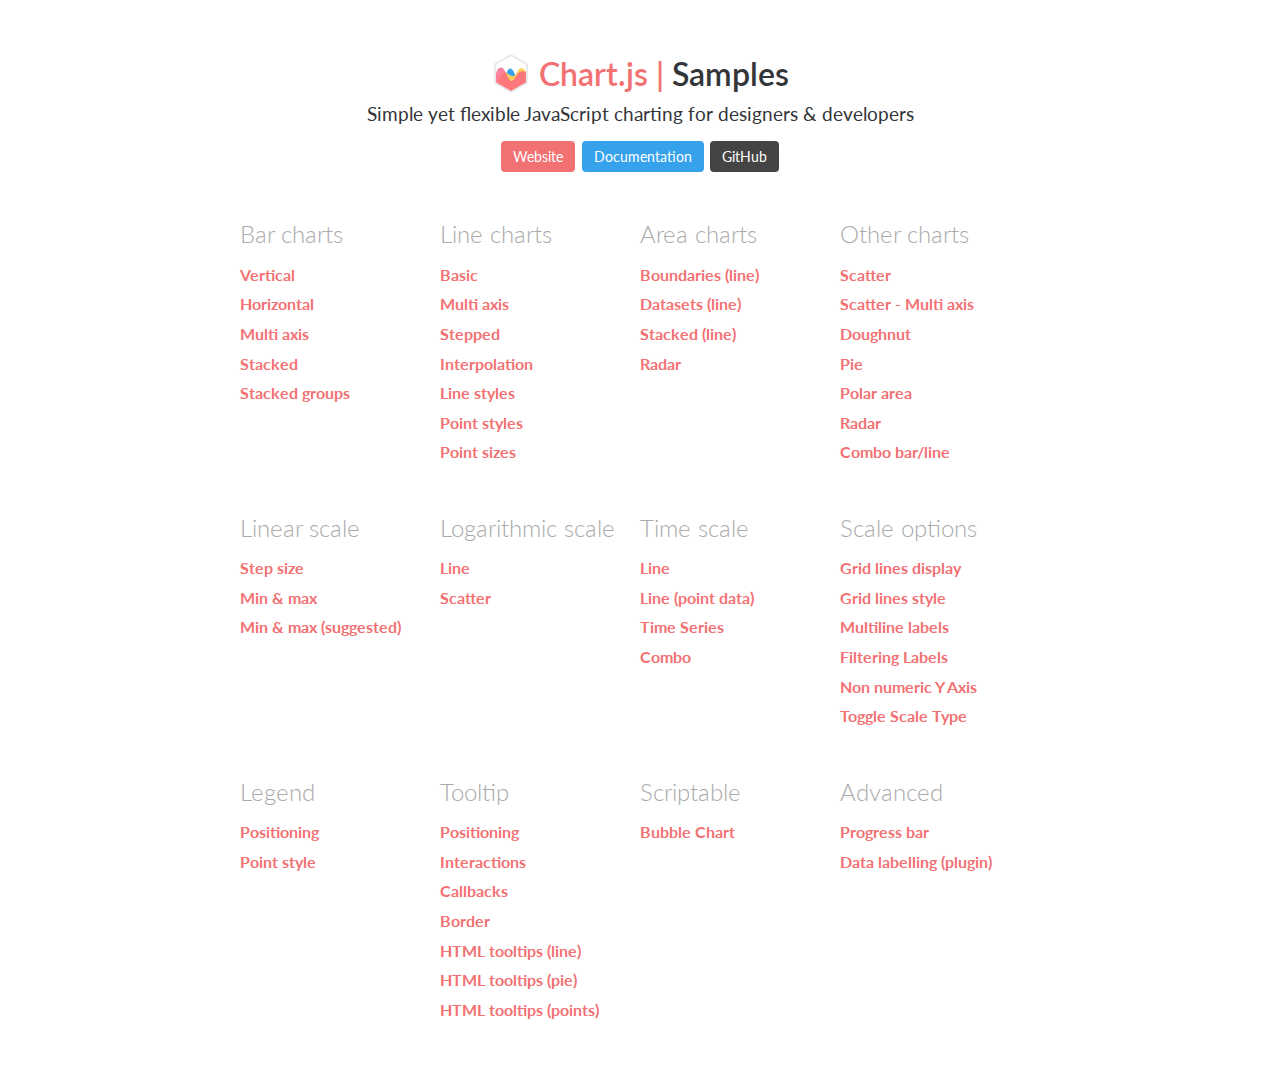
<file: chart.js/samples/index.html>
<!DOCTYPE html>
<html lang="en-US">
<head>
	<meta charset="utf-8">
	<meta http-equiv="X-UA-Compatible" content="IE=Edge">
	<meta name="viewport" content="width=device-width, initial-scale=1">
	<link rel="stylesheet" type="text/css" href="style.css">
	<link rel="icon" href="favicon.ico">
	<script src="samples.js"></script>
	<script src="utils.js"></script>
	<title>Chart.js samples</title>
</head>
<body>
	<div class="content">
		<div class="header">
			<div class="chartjs-title">Samples</div>
			<div class="chartjs-caption">Simple yet flexible JavaScript charting for designers &amp; developers</div>
			<div class="chartjs-links">
				<a class="btn btn-chartjs" href="http://www.chartjs.org">Website</a>
				<a class="btn btn-docs" href="http://www.chartjs.org/docs">Documentation</a>
				<a class="btn btn-gh" href="https://github.com/chartjs/Chart.js">GitHub</a>
			</div>
		</div>

		<div id="categories" class="samples-categories"></div>
	</div>

	<script>
		function createCategory(item) {
			var el = document.createElement('div');
			el.className = 'samples-category';
			el.innerHTML =
				'<div class="title">' + item.title + '</div>' +
				'<div class="items"></div>';
			return el;
		}

		function createEntry(item) {
			var el = document.createElement('div');
			el.className = 'samples-entry';
			el.innerHTML = '<a class="title" href="' + item.path + '">' + item.title + '</a>';
			return el;
		}

		var categories = document.getElementById('categories');
		Samples.items.forEach(function(item) {
			var category = createCategory(item);
			var children = category.getElementsByClassName('items')[0];

			(item.items || []).forEach(function(item2) {
				children.appendChild(createEntry(item2));
			});

			categories.appendChild(category);
		});
	</script>
</body>
</html>
</file>
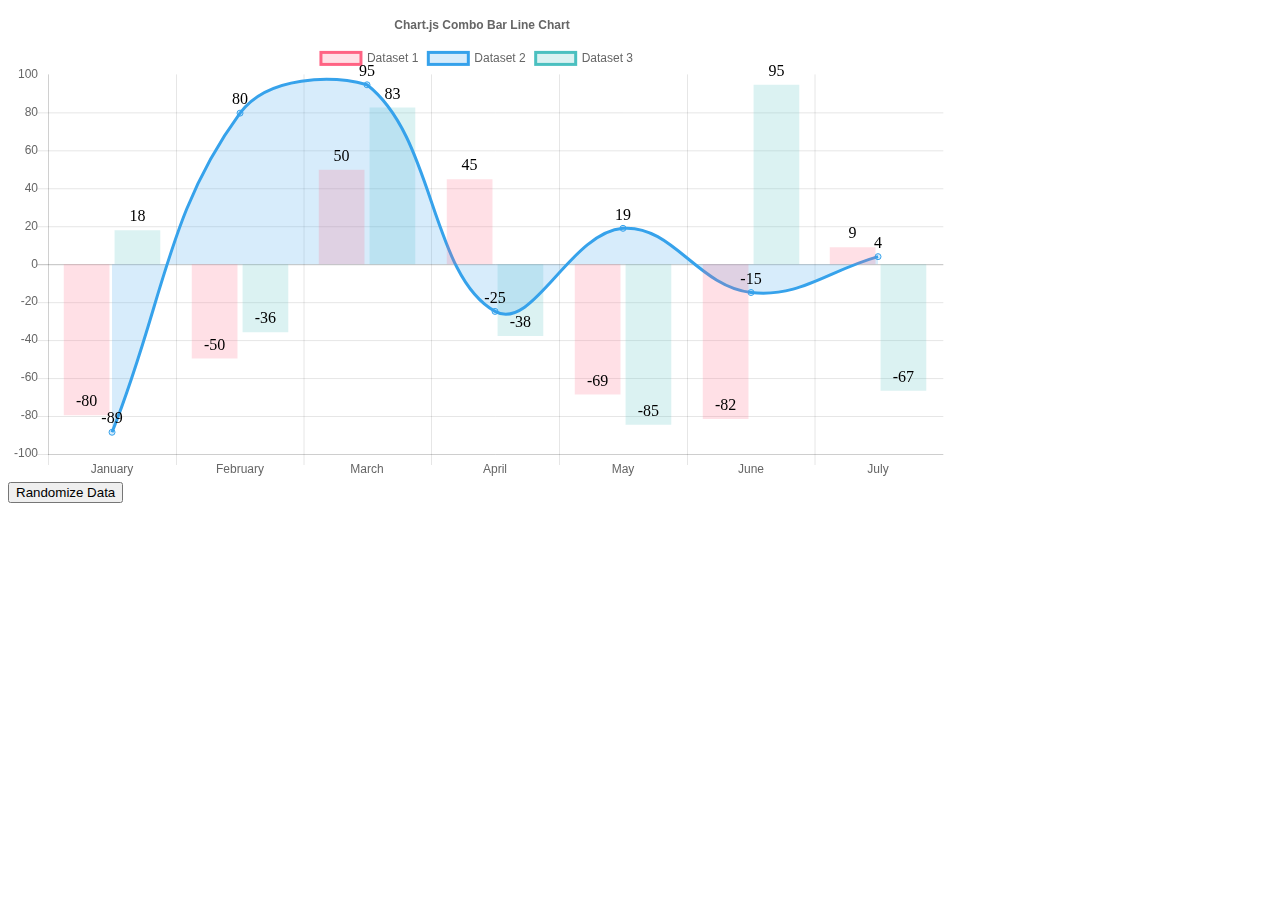
<file: chart.js/samples/advanced/data-labelling.html>
<!doctype html>
<html>

<head>
	<title>Labelling Data Points</title>
	<script src="../../Chart.bundle.js"></script>
	<script src="../utils.js"></script>
	<style>
		canvas {
			-moz-user-select: none;
			-webkit-user-select: none;
			-ms-user-select: none;
		}
	</style>
</head>

<body>
	<div style="width: 75%">
		<canvas id="canvas"></canvas>
	</div>
	<button id="randomizeData">Randomize Data</button>
	<script>
		var color = Chart.helpers.color;
		var barChartData = {
			labels: ['January', 'February', 'March', 'April', 'May', 'June', 'July'],
			datasets: [{
				type: 'bar',
				label: 'Dataset 1',
				backgroundColor: color(window.chartColors.red).alpha(0.2).rgbString(),
				borderColor: window.chartColors.red,
				data: [
					randomScalingFactor(),
					randomScalingFactor(),
					randomScalingFactor(),
					randomScalingFactor(),
					randomScalingFactor(),
					randomScalingFactor(),
					randomScalingFactor()
				]
			}, {
				type: 'line',
				label: 'Dataset 2',
				backgroundColor: color(window.chartColors.blue).alpha(0.2).rgbString(),
				borderColor: window.chartColors.blue,
				data: [
					randomScalingFactor(),
					randomScalingFactor(),
					randomScalingFactor(),
					randomScalingFactor(),
					randomScalingFactor(),
					randomScalingFactor(),
					randomScalingFactor()
				]
			}, {
				type: 'bar',
				label: 'Dataset 3',
				backgroundColor: color(window.chartColors.green).alpha(0.2).rgbString(),
				borderColor: window.chartColors.green,
				data: [
					randomScalingFactor(),
					randomScalingFactor(),
					randomScalingFactor(),
					randomScalingFactor(),
					randomScalingFactor(),
					randomScalingFactor(),
					randomScalingFactor()
				]
			}]
		};

		// Define a plugin to provide data labels
		Chart.plugins.register({
			afterDatasetsDraw: function(chart) {
				var ctx = chart.ctx;

				chart.data.datasets.forEach(function(dataset, i) {
					var meta = chart.getDatasetMeta(i);
					if (!meta.hidden) {
						meta.data.forEach(function(element, index) {
							// Draw the text in black, with the specified font
							ctx.fillStyle = 'rgb(0, 0, 0)';

							var fontSize = 16;
							var fontStyle = 'normal';
							var fontFamily = 'Helvetica Neue';
							ctx.font = Chart.helpers.fontString(fontSize, fontStyle, fontFamily);

							// Just naively convert to string for now
							var dataString = dataset.data[index].toString();

							// Make sure alignment settings are correct
							ctx.textAlign = 'center';
							ctx.textBaseline = 'middle';

							var padding = 5;
							var position = element.tooltipPosition();
							ctx.fillText(dataString, position.x, position.y - (fontSize / 2) - padding);
						});
					}
				});
			}
		});

		window.onload = function() {
			var ctx = document.getElementById('canvas').getContext('2d');
			window.myBar = new Chart(ctx, {
				type: 'bar',
				data: barChartData,
				options: {
					responsive: true,
					title: {
						display: true,
						text: 'Chart.js Combo Bar Line Chart'
					},
				}
			});
		};

		document.getElementById('randomizeData').addEventListener('click', function() {
			barChartData.datasets.forEach(function(dataset) {
				dataset.data = dataset.data.map(function() {
					return randomScalingFactor();
				});
			});
			window.myBar.update();
		});
	</script>
</body>

</html>
</file>
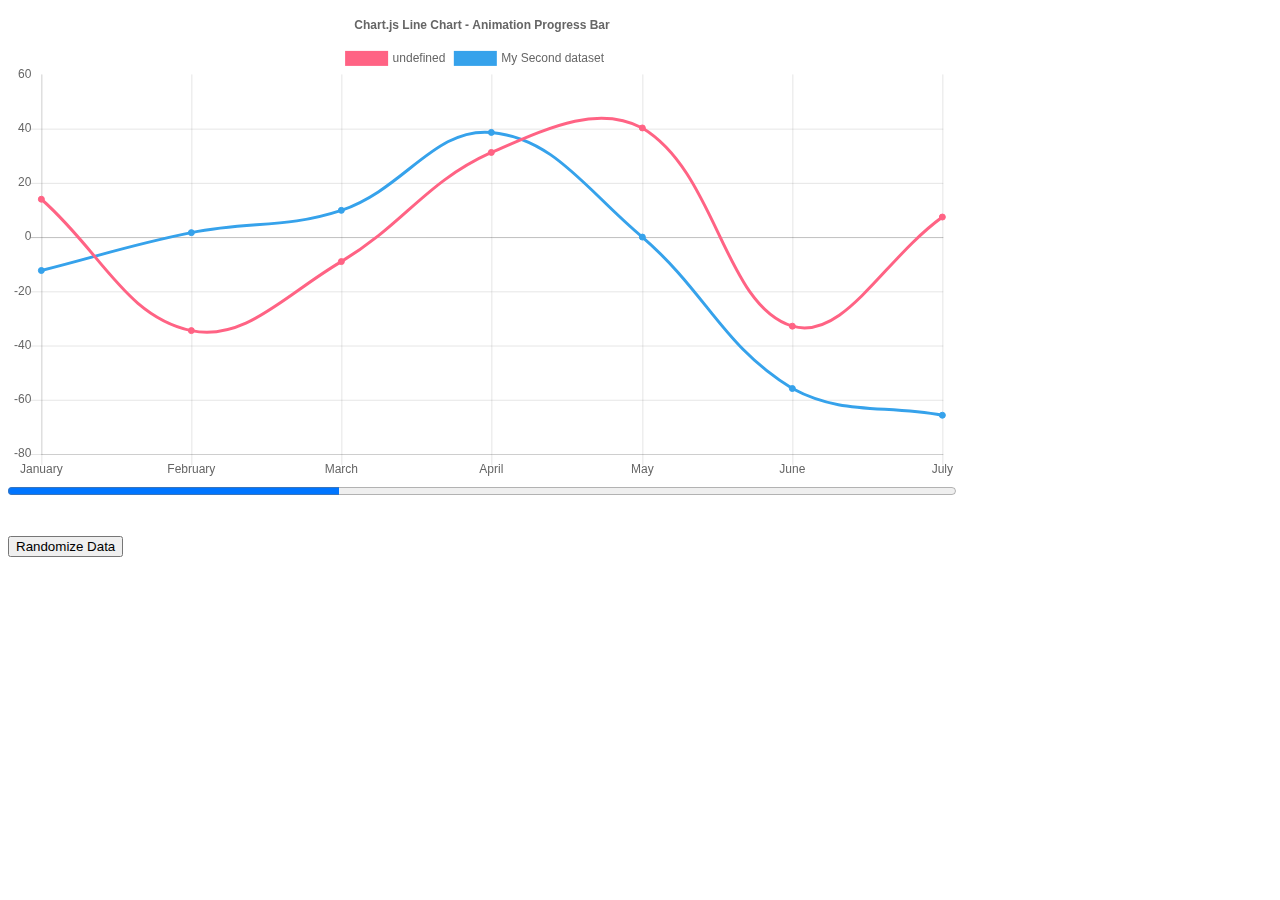
<file: chart.js/samples/advanced/progress-bar.html>
<!doctype html>
<html>
<head>
<title> Animation Callbacks </title>
	<script src="../../Chart.bundle.js"></script>
	<script src="../utils.js"></script>
	<style>
		canvas {
			-moz-user-select: none;
			-webkit-user-select: none;
			-ms-user-select: none;
		}
	</style>
</head>

<body>
	<div style="width: 75%;">
		<canvas id="canvas"></canvas>
		<progress id="animationProgress" max="1" value="0" style="width: 100%"></progress>
	</div>
	<br>
	<br>
	<button id="randomizeData">Randomize Data</button>
	<script>
		var progress = document.getElementById('animationProgress');
		var config = {
			type: 'line',
			data: {
				labels: ['January', 'February', 'March', 'April', 'May', 'June', 'July'],
				datasets: [{
					fill: false,
					borderColor: window.chartColors.red,
					backgroundColor: window.chartColors.red,
					data: [
						randomScalingFactor(),
						randomScalingFactor(),
						randomScalingFactor(),
						randomScalingFactor(),
						randomScalingFactor(),
						randomScalingFactor(),
						randomScalingFactor()
					]
				}, {
					label: 'My Second dataset ',
					fill: false,
					borderColor: window.chartColors.blue,
					backgroundColor: window.chartColors.blue,
					data: [
						randomScalingFactor(),
						randomScalingFactor(),
						randomScalingFactor(),
						randomScalingFactor(),
						randomScalingFactor(),
						randomScalingFactor(),
						randomScalingFactor()
					]
				}]
			},
			options: {
				title: {
					display: true,
					text: 'Chart.js Line Chart - Animation Progress Bar'
				},
				animation: {
					duration: 2000,
					onProgress: function(animation) {
						progress.value = animation.currentStep / animation.numSteps;
					},
					onComplete: function() {
						window.setTimeout(function() {
							progress.value = 0;
						}, 2000);
					}
				}
			}
		};

		window.onload = function() {
			var ctx = document.getElementById('canvas').getContext('2d');
			window.myLine = new Chart(ctx, config);
		};

		document.getElementById('randomizeData').addEventListener('click', function() {
			config.data.datasets.forEach(function(dataset) {
				dataset.data = dataset.data.map(function() {
					return randomScalingFactor();
				});
			});

			window.myLine.update();
		});
	</script>
</body>

</html>
</file>
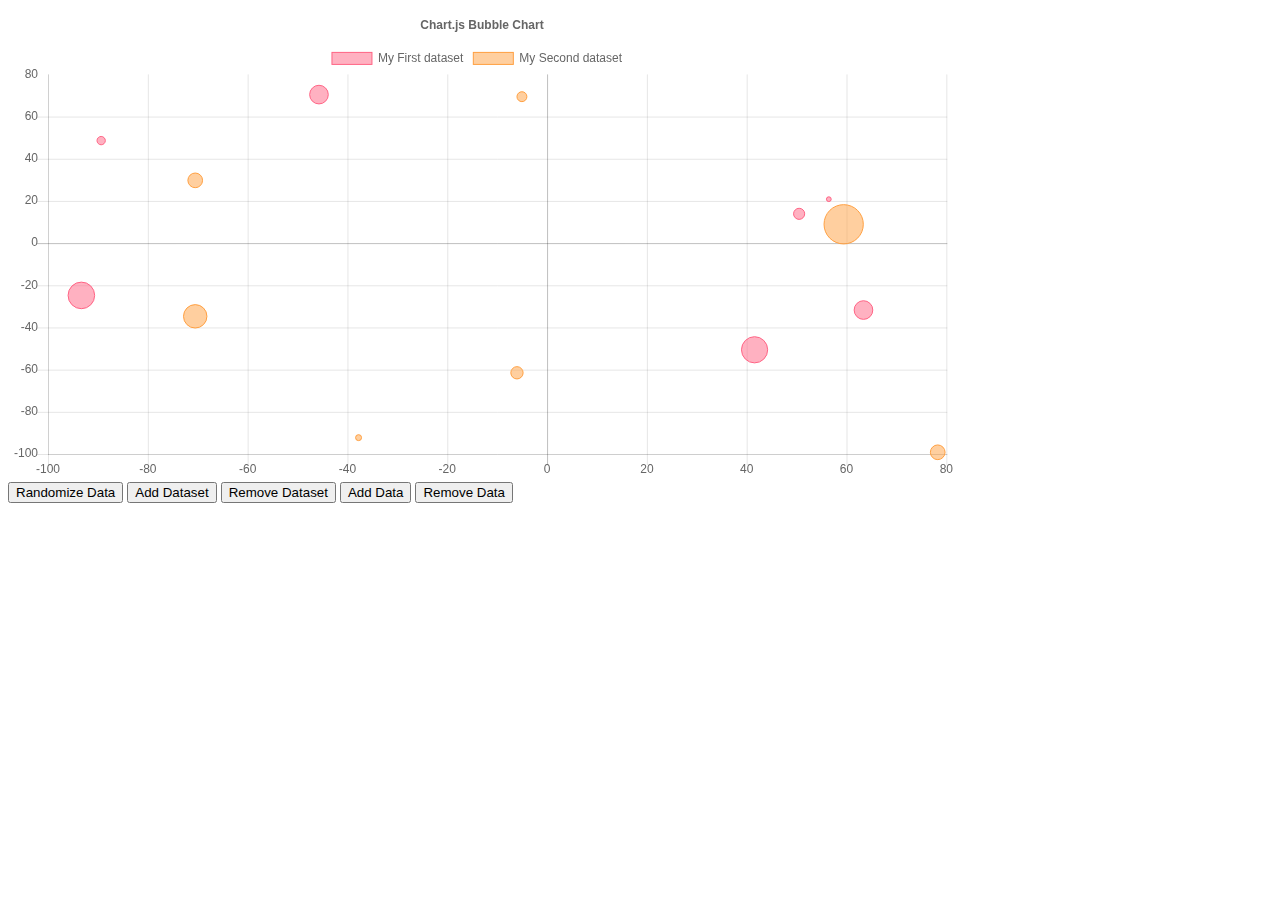
<file: chart.js/samples/charts/bubble.html>
<!doctype html>
<html>

<head>
	<title>Bubble Chart</title>
	<script src="../../Chart.bundle.js"></script>
	<script src="../utils.js"></script>
	<style type="text/css">
		canvas{
			-moz-user-select: none;
			-webkit-user-select: none;
			-ms-user-select: none;
		}
	</style>
</head>

<body>
	<div id="container" style="width: 75%;">
		<canvas id="canvas"></canvas>
	</div>
	<button id="randomizeData">Randomize Data</button>
	<button id="addDataset">Add Dataset</button>
	<button id="removeDataset">Remove Dataset</button>
	<button id="addData">Add Data</button>
	<button id="removeData">Remove Data</button>
	<script>
		var DEFAULT_DATASET_SIZE = 7;

		var addedCount = 0;
		var color = Chart.helpers.color;
		var bubbleChartData = {
			animation: {
				duration: 10000
			},
			datasets: [{
				label: 'My First dataset',
				backgroundColor: color(window.chartColors.red).alpha(0.5).rgbString(),
				borderColor: window.chartColors.red,
				borderWidth: 1,
				data: [{
					x: randomScalingFactor(),
					y: randomScalingFactor(),
					r: Math.abs(randomScalingFactor()) / 5,
				}, {
					x: randomScalingFactor(),
					y: randomScalingFactor(),
					r: Math.abs(randomScalingFactor()) / 5,
				}, {
					x: randomScalingFactor(),
					y: randomScalingFactor(),
					r: Math.abs(randomScalingFactor()) / 5,
				}, {
					x: randomScalingFactor(),
					y: randomScalingFactor(),
					r: Math.abs(randomScalingFactor()) / 5,
				}, {
					x: randomScalingFactor(),
					y: randomScalingFactor(),
					r: Math.abs(randomScalingFactor()) / 5,
				}, {
					x: randomScalingFactor(),
					y: randomScalingFactor(),
					r: Math.abs(randomScalingFactor()) / 5,
				}, {
					x: randomScalingFactor(),
					y: randomScalingFactor(),
					r: Math.abs(randomScalingFactor()) / 5,
				}]
			}, {
				label: 'My Second dataset',
				backgroundColor: color(window.chartColors.orange).alpha(0.5).rgbString(),
				borderColor: window.chartColors.orange,
				borderWidth: 1,
				data: [{
					x: randomScalingFactor(),
					y: randomScalingFactor(),
					r: Math.abs(randomScalingFactor()) / 5,
				}, {
					x: randomScalingFactor(),
					y: randomScalingFactor(),
					r: Math.abs(randomScalingFactor()) / 5,
				}, {
					x: randomScalingFactor(),
					y: randomScalingFactor(),
					r: Math.abs(randomScalingFactor()) / 5,
				}, {
					x: randomScalingFactor(),
					y: randomScalingFactor(),
					r: Math.abs(randomScalingFactor()) / 5,
				}, {
					x: randomScalingFactor(),
					y: randomScalingFactor(),
					r: Math.abs(randomScalingFactor()) / 5,
				}, {
					x: randomScalingFactor(),
					y: randomScalingFactor(),
					r: Math.abs(randomScalingFactor()) / 5,
				}, {
					x: randomScalingFactor(),
					y: randomScalingFactor(),
					r: Math.abs(randomScalingFactor()) / 5,
				}]
			}]
		};

		window.onload = function() {
			var ctx = document.getElementById('canvas').getContext('2d');
			window.myChart = new Chart(ctx, {
				type: 'bubble',
				data: bubbleChartData,
				options: {
					responsive: true,
					title: {
						display: true,
						text: 'Chart.js Bubble Chart'
					},
					tooltips: {
						mode: 'point'
					}
				}
			});
		};

		document.getElementById('randomizeData').addEventListener('click', function() {
			bubbleChartData.datasets.forEach(function(dataset) {
				dataset.data = dataset.data.map(function() {
					return {
						x: randomScalingFactor(),
						y: randomScalingFactor(),
						r: Math.abs(randomScalingFactor()) / 5,
					};
				});
			});
			window.myChart.update();
		});

		var colorNames = Object.keys(window.chartColors);
		document.getElementById('addDataset').addEventListener('click', function() {
			++addedCount;
			var colorName = colorNames[bubbleChartData.datasets.length % colorNames.length];
			var dsColor = window.chartColors[colorName];
			var newDataset = {
				label: 'My added dataset ' + addedCount,
				backgroundColor: color(dsColor).alpha(0.5).rgbString(),
				borderColor: dsColor,
				borderWidth: 1,
				data: []
			};

			for (var index = 0; index < DEFAULT_DATASET_SIZE; ++index) {
				newDataset.data.push({
					x: randomScalingFactor(),
					y: randomScalingFactor(),
					r: Math.abs(randomScalingFactor()) / 5,
				});
			}

			bubbleChartData.datasets.push(newDataset);
			window.myChart.update();
		});

		document.getElementById('addData').addEventListener('click', function() {
			if (bubbleChartData.datasets.length > 0) {
				for (var index = 0; index < bubbleChartData.datasets.length; ++index) {
					bubbleChartData.datasets[index].data.push({
						x: randomScalingFactor(),
						y: randomScalingFactor(),
						r: Math.abs(randomScalingFactor()) / 5,
					});
				}

				window.myChart.update();
			}
		});

		document.getElementById('removeDataset').addEventListener('click', function() {
			bubbleChartData.datasets.splice(0, 1);
			window.myChart.update();
		});

		document.getElementById('removeData').addEventListener('click', function() {
			bubbleChartData.datasets.forEach(function(dataset) {
				dataset.data.pop();
			});

			window.myChart.update();
		});
	</script>
</body>

</html>
</file>
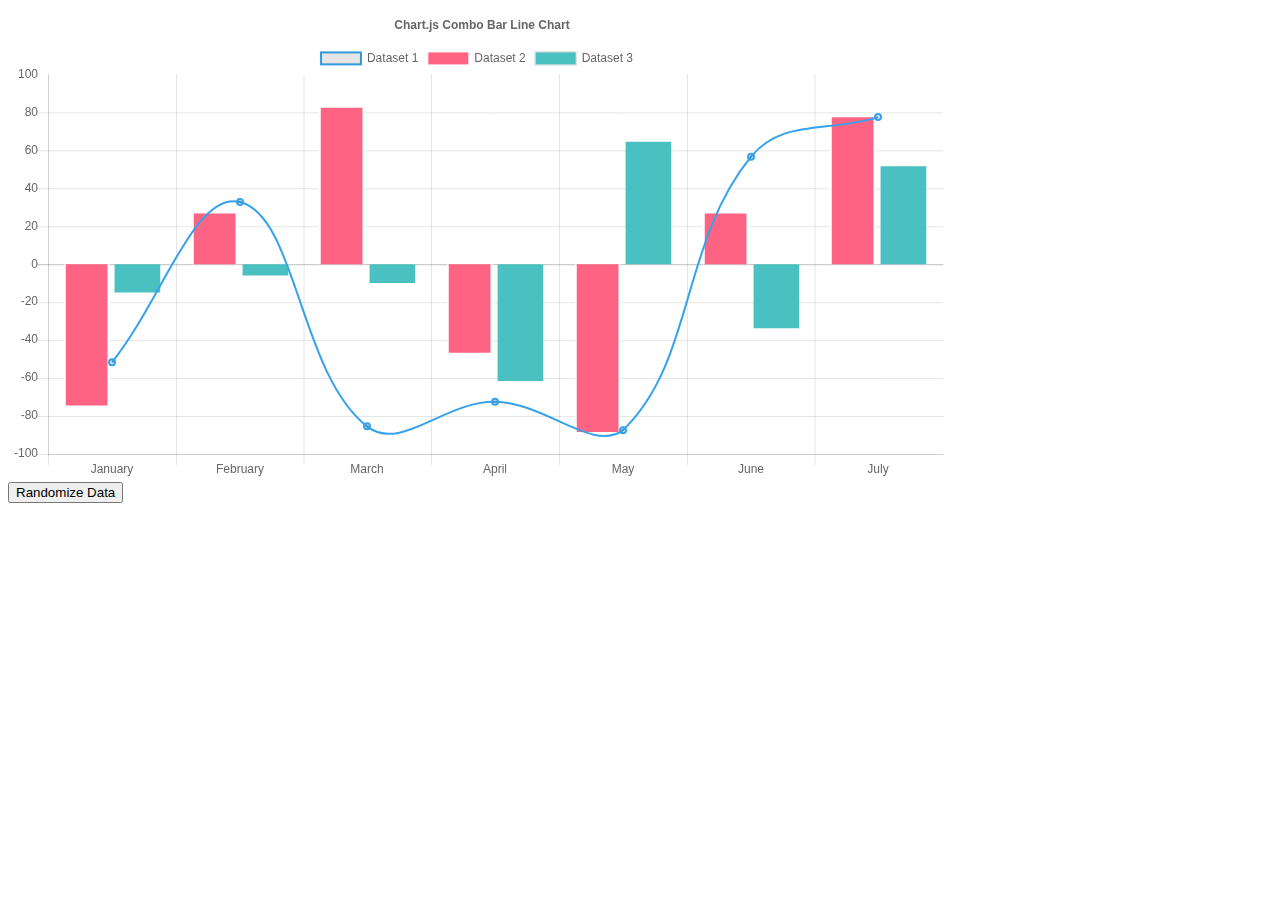
<file: chart.js/samples/charts/combo-bar-line.html>
<!doctype html>
<html>

<head>
	<title>Combo Bar-Line Chart</title>
	<script src="../../Chart.bundle.js"></script>
	<script src="../utils.js"></script>
	<style>
	canvas {
		-moz-user-select: none;
		-webkit-user-select: none;
		-ms-user-select: none;
	}
	</style>
</head>

<body>
	<div style="width: 75%">
		<canvas id="canvas"></canvas>
	</div>
	<button id="randomizeData">Randomize Data</button>
	<script>
		var chartData = {
			labels: ['January', 'February', 'March', 'April', 'May', 'June', 'July'],
			datasets: [{
				type: 'line',
				label: 'Dataset 1',
				borderColor: window.chartColors.blue,
				borderWidth: 2,
				fill: false,
				data: [
					randomScalingFactor(),
					randomScalingFactor(),
					randomScalingFactor(),
					randomScalingFactor(),
					randomScalingFactor(),
					randomScalingFactor(),
					randomScalingFactor()
				]
			}, {
				type: 'bar',
				label: 'Dataset 2',
				backgroundColor: window.chartColors.red,
				data: [
					randomScalingFactor(),
					randomScalingFactor(),
					randomScalingFactor(),
					randomScalingFactor(),
					randomScalingFactor(),
					randomScalingFactor(),
					randomScalingFactor()
				],
				borderColor: 'white',
				borderWidth: 2
			}, {
				type: 'bar',
				label: 'Dataset 3',
				backgroundColor: window.chartColors.green,
				data: [
					randomScalingFactor(),
					randomScalingFactor(),
					randomScalingFactor(),
					randomScalingFactor(),
					randomScalingFactor(),
					randomScalingFactor(),
					randomScalingFactor()
				]
			}]

		};
		window.onload = function() {
			var ctx = document.getElementById('canvas').getContext('2d');
			window.myMixedChart = new Chart(ctx, {
				type: 'bar',
				data: chartData,
				options: {
					responsive: true,
					title: {
						display: true,
						text: 'Chart.js Combo Bar Line Chart'
					},
					tooltips: {
						mode: 'index',
						intersect: true
					}
				}
			});
		};

		document.getElementById('randomizeData').addEventListener('click', function() {
			chartData.datasets.forEach(function(dataset) {
				dataset.data = dataset.data.map(function() {
					return randomScalingFactor();
				});
			});
			window.myMixedChart.update();
		});
	</script>
</body>

</html>
</file>
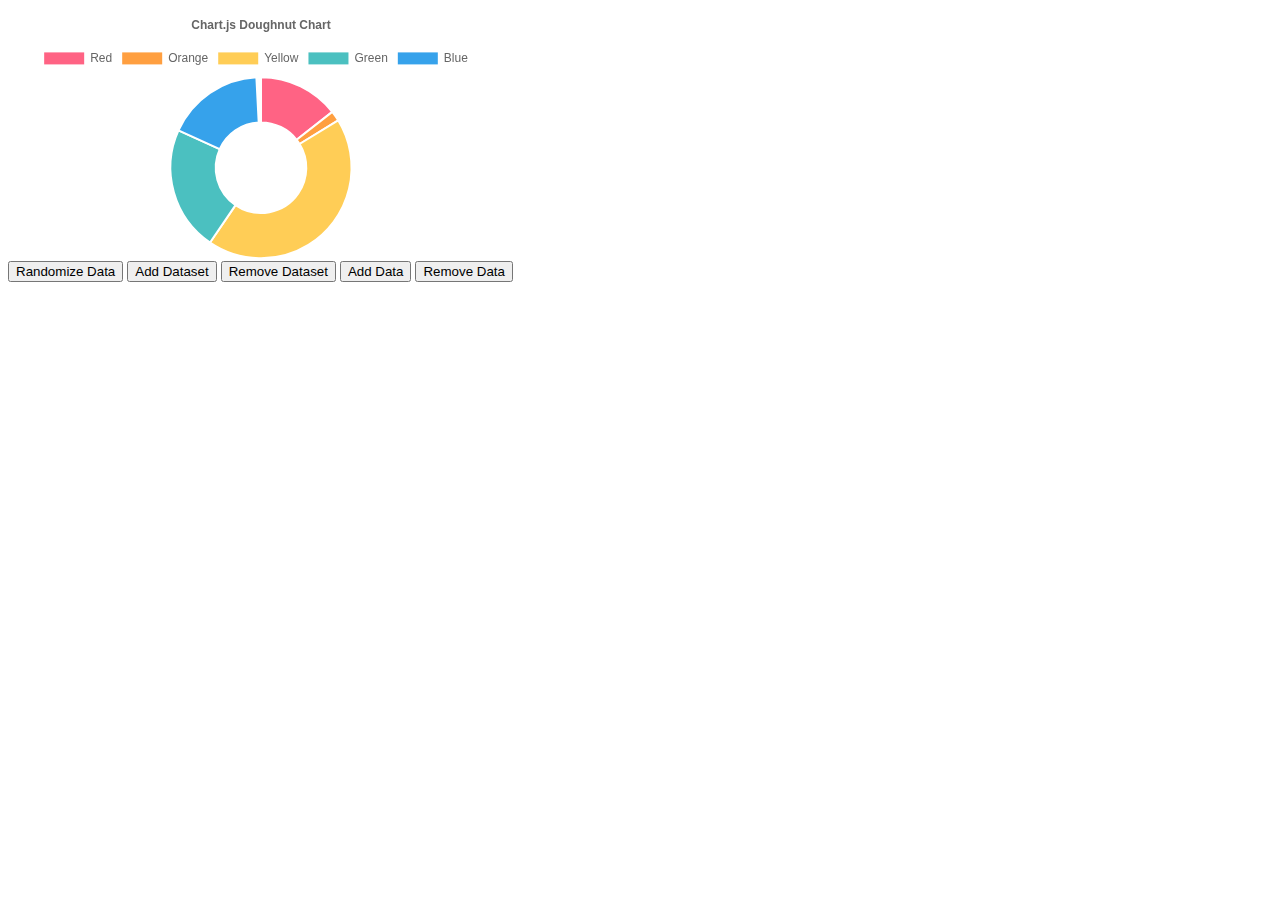
<file: chart.js/samples/charts/doughnut.html>
<!doctype html>
<html>

<head>
	<title>Doughnut Chart</title>
	<script src="../../Chart.bundle.js"></script>
	<script src="../utils.js"></script>
	<style>
	canvas {
		-moz-user-select: none;
		-webkit-user-select: none;
		-ms-user-select: none;
	}
	</style>
</head>

<body>
	<div id="canvas-holder" style="width:40%">
		<canvas id="chart-area"></canvas>
	</div>
	<button id="randomizeData">Randomize Data</button>
	<button id="addDataset">Add Dataset</button>
	<button id="removeDataset">Remove Dataset</button>
	<button id="addData">Add Data</button>
	<button id="removeData">Remove Data</button>
	<script>
		var randomScalingFactor = function() {
			return Math.round(Math.random() * 100);
		};

		var config = {
			type: 'doughnut',
			data: {
				datasets: [{
					data: [
						randomScalingFactor(),
						randomScalingFactor(),
						randomScalingFactor(),
						randomScalingFactor(),
						randomScalingFactor(),
					],
					backgroundColor: [
						window.chartColors.red,
						window.chartColors.orange,
						window.chartColors.yellow,
						window.chartColors.green,
						window.chartColors.blue,
					],
					label: 'Dataset 1'
				}],
				labels: [
					'Red',
					'Orange',
					'Yellow',
					'Green',
					'Blue'
				]
			},
			options: {
				responsive: true,
				legend: {
					position: 'top',
				},
				title: {
					display: true,
					text: 'Chart.js Doughnut Chart'
				},
				animation: {
					animateScale: true,
					animateRotate: true
				}
			}
		};

		window.onload = function() {
			var ctx = document.getElementById('chart-area').getContext('2d');
			window.myDoughnut = new Chart(ctx, config);
		};

		document.getElementById('randomizeData').addEventListener('click', function() {
			config.data.datasets.forEach(function(dataset) {
				dataset.data = dataset.data.map(function() {
					return randomScalingFactor();
				});
			});

			window.myDoughnut.update();
		});

		var colorNames = Object.keys(window.chartColors);
		document.getElementById('addDataset').addEventListener('click', function() {
			var newDataset = {
				backgroundColor: [],
				data: [],
				label: 'New dataset ' + config.data.datasets.length,
			};

			for (var index = 0; index < config.data.labels.length; ++index) {
				newDataset.data.push(randomScalingFactor());

				var colorName = colorNames[index % colorNames.length];
				var newColor = window.chartColors[colorName];
				newDataset.backgroundColor.push(newColor);
			}

			config.data.datasets.push(newDataset);
			window.myDoughnut.update();
		});

		document.getElementById('addData').addEventListener('click', function() {
			if (config.data.datasets.length > 0) {
				config.data.labels.push('data #' + config.data.labels.length);

				var colorName = colorNames[config.data.datasets[0].data.length % colorNames.length];
				var newColor = window.chartColors[colorName];

				config.data.datasets.forEach(function(dataset) {
					dataset.data.push(randomScalingFactor());
					dataset.backgroundColor.push(newColor);
				});

				window.myDoughnut.update();
			}
		});

		document.getElementById('removeDataset').addEventListener('click', function() {
			config.data.datasets.splice(0, 1);
			window.myDoughnut.update();
		});

		document.getElementById('removeData').addEventListener('click', function() {
			config.data.labels.splice(-1, 1); // remove the label first

			config.data.datasets.forEach(function(dataset) {
				dataset.data.pop();
				dataset.backgroundColor.pop();
			});

			window.myDoughnut.update();
		});
	</script>
</body>

</html>
</file>
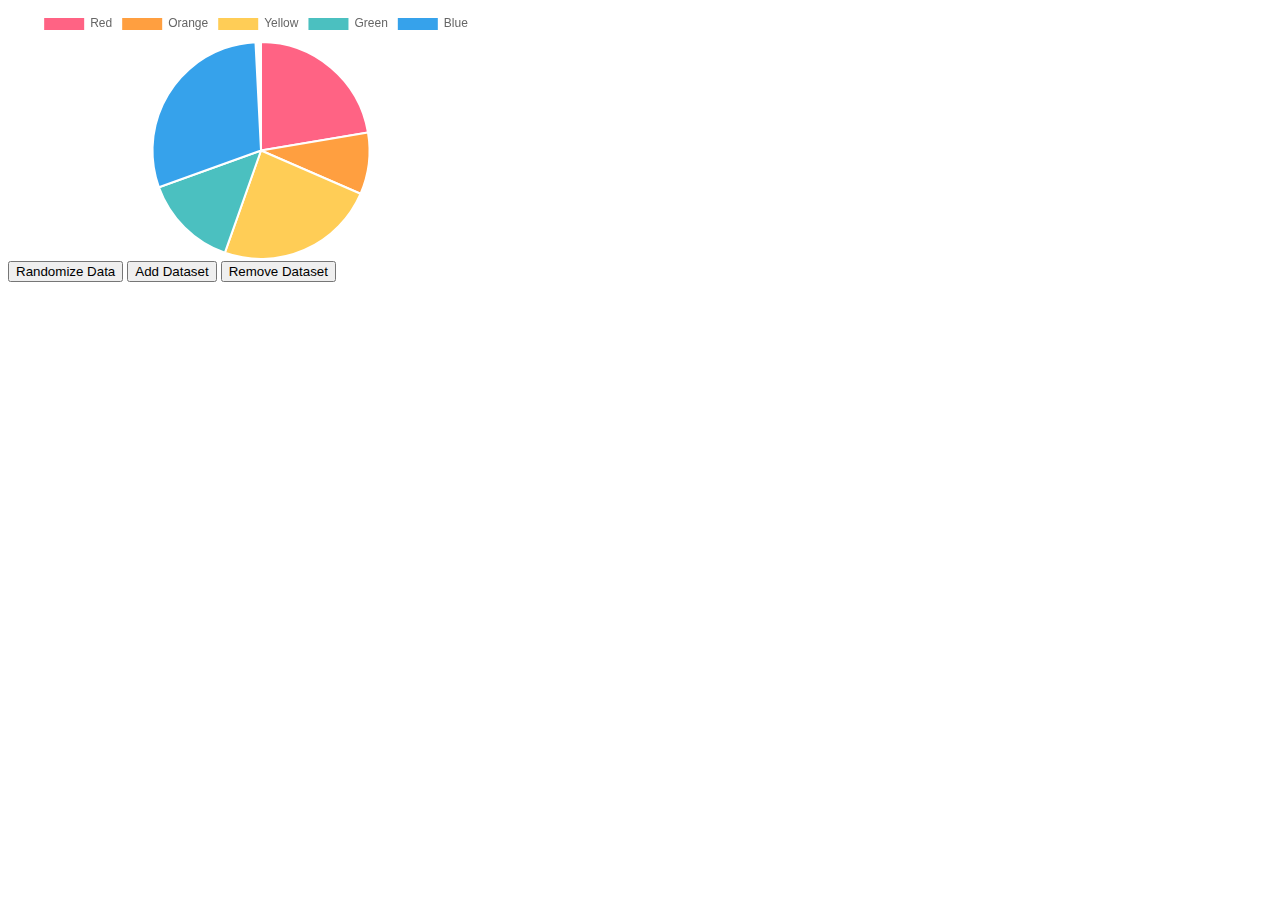
<file: chart.js/samples/charts/pie.html>
<!doctype html>
<html>

<head>
	<title>Pie Chart</title>
	<script src="../../Chart.bundle.js"></script>
	<script src="../utils.js"></script>
</head>

<body>
	<div id="canvas-holder" style="width:40%">
		<canvas id="chart-area"></canvas>
	</div>
	<button id="randomizeData">Randomize Data</button>
	<button id="addDataset">Add Dataset</button>
	<button id="removeDataset">Remove Dataset</button>
	<script>
		var randomScalingFactor = function() {
			return Math.round(Math.random() * 100);
		};

		var config = {
			type: 'pie',
			data: {
				datasets: [{
					data: [
						randomScalingFactor(),
						randomScalingFactor(),
						randomScalingFactor(),
						randomScalingFactor(),
						randomScalingFactor(),
					],
					backgroundColor: [
						window.chartColors.red,
						window.chartColors.orange,
						window.chartColors.yellow,
						window.chartColors.green,
						window.chartColors.blue,
					],
					label: 'Dataset 1'
				}],
				labels: [
					'Red',
					'Orange',
					'Yellow',
					'Green',
					'Blue'
				]
			},
			options: {
				responsive: true
			}
		};

		window.onload = function() {
			var ctx = document.getElementById('chart-area').getContext('2d');
			window.myPie = new Chart(ctx, config);
		};

		document.getElementById('randomizeData').addEventListener('click', function() {
			config.data.datasets.forEach(function(dataset) {
				dataset.data = dataset.data.map(function() {
					return randomScalingFactor();
				});
			});

			window.myPie.update();
		});

		var colorNames = Object.keys(window.chartColors);
		document.getElementById('addDataset').addEventListener('click', function() {
			var newDataset = {
				backgroundColor: [],
				data: [],
				label: 'New dataset ' + config.data.datasets.length,
			};

			for (var index = 0; index < config.data.labels.length; ++index) {
				newDataset.data.push(randomScalingFactor());

				var colorName = colorNames[index % colorNames.length];
				var newColor = window.chartColors[colorName];
				newDataset.backgroundColor.push(newColor);
			}

			config.data.datasets.push(newDataset);
			window.myPie.update();
		});

		document.getElementById('removeDataset').addEventListener('click', function() {
			config.data.datasets.splice(0, 1);
			window.myPie.update();
		});
	</script>
</body>

</html>
</file>
<file: chart.js/samples/style.css>
@import url('https://maxcdn.bootstrapcdn.com/font-awesome/4.7.0/css/font-awesome.min.css');
@import url('https://fonts.googleapis.com/css?family=Lato:100,300,400,700,900');

body, html {
	color: #333538;
	font-family: 'Lato', sans-serif;
	line-height: 1.6;
	padding: 0;
	margin: 0;
}

a {
	color: #f27173;
	text-decoration: none;
}

a:hover {
	color: #e25f5f;
	text-decoration: underline;
}

.content {
	max-width: 800px;
	margin: auto;
	padding: 16px 32px;
}

.header {
	text-align: center;
	padding: 32px 0;
}

.wrapper {
	min-height: 400px;
	padding: 16px 0;
	position: relative;
}

.wrapper.col-2 {
	display: inline-block;
	min-height: 256px;
	width: 49%;
}

@media (max-width: 400px) {
	.wrapper.col-2 {
		width: 100%
	}
}

.wrapper canvas {
	-moz-user-select: none;
	-webkit-user-select: none;
	-ms-user-select: none;
}

.toolbar {
	display: flex;
}

.toolbar > * {
	margin: 0 8px 0 0;
}

.btn {
	background-color: #aaa;
	border-radius: 4px;
	color: white;
	padding: 0.25rem 0.75rem;
}

.btn .fa {
	font-size: 1rem;
}

.btn:hover {
	background-color: #888;
	color: white;
	text-decoration: none;
}

.btn-chartjs { background-color: #f27173; }
.btn-chartjs:hover { background-color: #e25f5f; }
.btn-docs:hover { background-color: #2793db; }
.btn-docs { background-color: #36A2EB; }
.btn-docs:hover { background-color: #2793db; }
.btn-gh { background-color: #444; }
.btn-gh:hover { background-color: #333; }

.btn-on {
	border-style: inset;
}

.chartjs-title {
	font-size: 2rem;
	font-weight: 600;
	white-space: nowrap;
}

.chartjs-title::before {
	background-image: url(logo.svg);
	background-position: left center;
	background-repeat: no-repeat;
	background-size: 40px;
	content: 'Chart.js | ';
	color: #f27173;
	font-weight: 600;
	padding-left: 48px;
}

.chartjs-caption {
	font-size: 1.2rem;
}

.chartjs-links {
	display: flex;
	justify-content: center;
	padding: 8px 0;
}

.chartjs-links a {
	align-items: center;
	display: flex;
	font-size: 0.9rem;
	margin: 0.2rem;
}

.chartjs-links .fa:before {
	margin-right: 0.5em;
}

.samples-category {
	display: inline-block;
	margin-bottom: 32px;
	vertical-align: top;
	width: 25%;
}

.samples-category > .title {
	color: #aaa;
	font-weight: 300;
	font-size: 1.5rem;
}

.samples-category:hover > .title {
	color: black;
}

.samples-category > .items {
	padding: 8px 0;
}

.samples-entry {
	padding: 0 0 4px 0;
}

.samples-entry > .title {
	font-weight: 700;
}

@media (max-width: 640px) {
	.samples-category { width: 33%; }
}

@media (max-width: 512px) {
	.samples-category { width: 50%; }
}

@media (max-width: 420px) {
	.chartjs-caption { font-size: 1.05rem; }
	.chartjs-title::before { content: ''; }
	.chartjs-links a { flex-direction: column; }
	.chartjs-links .fa { margin: 0 }
	.samples-category { width: 100%; }
}

.analyser table {
	color: #333;
	font-size: 0.9rem;
	margin: 8px 0;
	width: 100%
}

.analyser th {
	background-color: #f0f0f0;
	padding: 2px;
}

.analyser td {
	padding: 2px;
	text-align: center;
}
</file>
